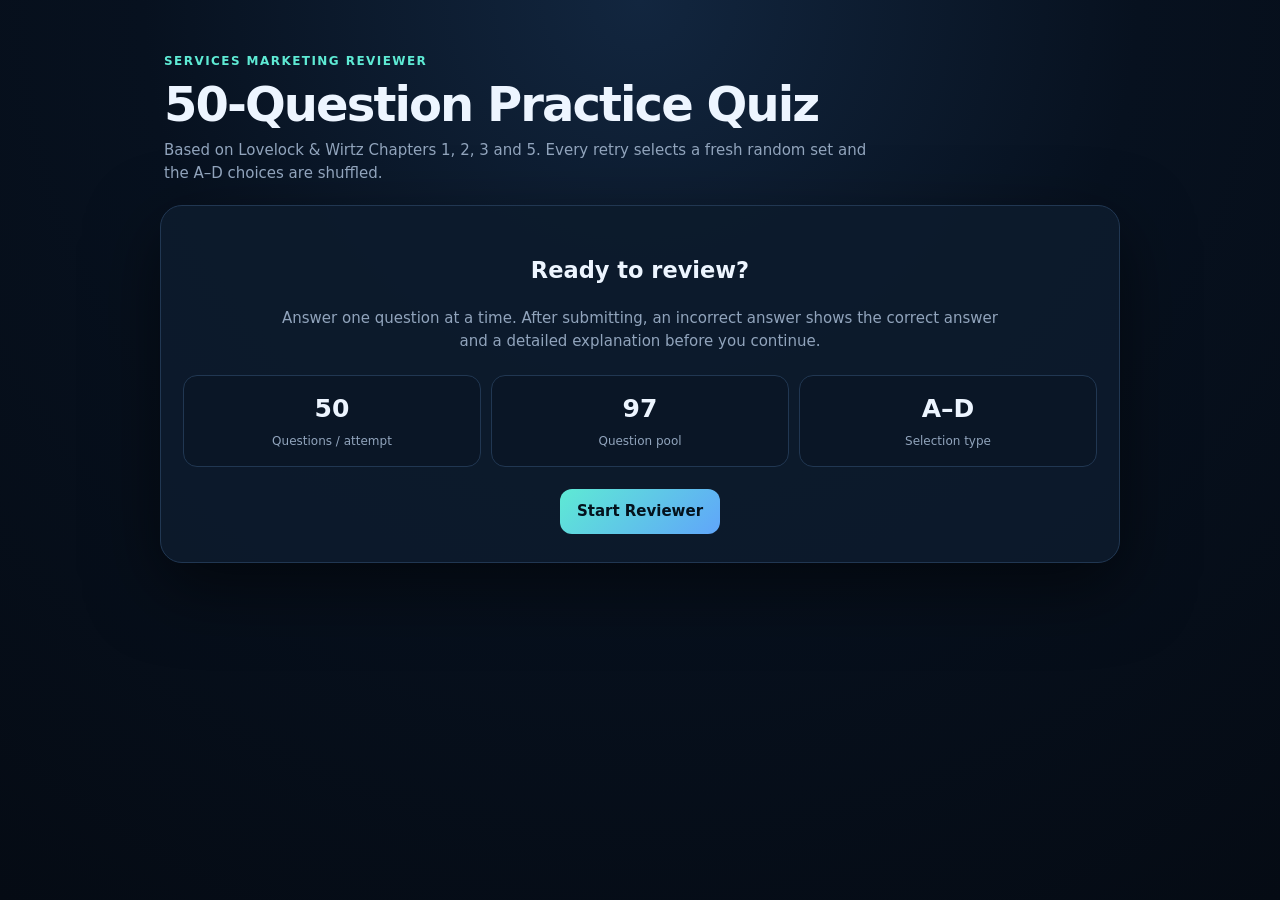
<file: Question/index.html>
<!doctype html><html lang="en"><head><meta charset="utf-8"><meta name="viewport" content="width=device-width,initial-scale=1"><title>Services Marketing — 50 Question Reviewer</title>
<style>
:root{--bg:#07111f;--panel:#0d1b2d;--panel2:#12243a;--text:#edf5ff;--muted:#91a4bc;--accent:#5eead4;--accent2:#60a5fa;--good:#34d399;--bad:#fb7185;--border:#213752;--shadow:0 24px 70px #0008}*{box-sizing:border-box}body{margin:0;min-height:100vh;background:radial-gradient(circle at top,#12263f,#07111f 45%,#050b14);color:var(--text);font:15px/1.55 Inter,system-ui,-apple-system,Segoe UI,Roboto,Arial,sans-serif}.wrap{width:min(960px,calc(100% - 28px));margin:auto;padding:28px 0 50px}button{font:inherit}.hero{padding:24px 4px 20px}.eyebrow{color:var(--accent);font-weight:900;letter-spacing:.12em;text-transform:uppercase;font-size:12px}h1{font-size:clamp(28px,5vw,48px);line-height:1.05;margin:8px 0 10px;letter-spacing:-.04em}.sub{color:var(--muted);max-width:720px;margin:0}.card{background:#0d1b2de8;border:1px solid var(--border);border-radius:22px;box-shadow:var(--shadow);overflow:hidden}.top{padding:18px 20px;border-bottom:1px solid var(--border)}.bar{height:8px;background:#07101c;border-radius:99px;overflow:hidden;margin-top:12px}.fill{height:100%;background:linear-gradient(90deg,var(--accent),var(--accent2));width:0;transition:width .3s}.meta{display:flex;justify-content:space-between;gap:12px;color:var(--muted);font-size:13px;font-weight:800}.body{padding:24px 20px}.q{font-size:clamp(20px,3vw,28px);line-height:1.25;margin:0 0 20px}.options{display:grid;gap:12px}.opt{display:flex;align-items:flex-start;gap:12px;width:100%;padding:15px 16px;border:1px solid var(--border);border-radius:15px;background:#0b1829;color:var(--text);text-align:left;cursor:pointer;transition:.18s}.opt:hover:not(:disabled){transform:translateY(-1px);border-color:#3b5d80;background:#102238}.letter{flex:0 0 30px;height:30px;border-radius:9px;display:grid;place-items:center;background:#172a43;color:#bcd0e7;font-weight:900}.opt.correct{border-color:#34d399b3;background:#34d3991a}.opt.correct .letter{background:var(--good);color:#042116}.opt.wrong{border-color:#fb7185b3;background:#fb71851a}.opt.wrong .letter{background:var(--bad);color:#2a0710}.feedback{margin-top:18px;padding:17px;border-radius:15px;border:1px solid var(--border);background:#0a1626}.feedback.good{border-color:#34d39973}.feedback.bad{border-color:#fb718573}.feedback-title{font-weight:900;margin-bottom:5px}.feedback-title.good{color:var(--good)}.feedback-title.bad{color:var(--bad)}.answer{color:#cfe0f4;margin-bottom:7px}.explain{color:var(--muted)}.actions{display:flex;justify-content:flex-end;gap:10px;margin-top:20px}.btn{border:1px solid var(--border);background:#12243a;color:var(--text);padding:11px 17px;border-radius:12px;font-weight:800;cursor:pointer}.btn.primary{background:linear-gradient(135deg,#5eead4,#60a5fa);border:0;color:#04121d}.btn:disabled{opacity:.45;cursor:not-allowed}.start{padding:28px 22px;text-align:center}.stats{display:grid;grid-template-columns:repeat(3,1fr);gap:10px;margin:22px 0}.stat{padding:14px;border:1px solid var(--border);border-radius:14px;background:#0a1626}.stat b{display:block;font-size:25px}.stat span{color:var(--muted);font-size:12px}.result-score{font-size:54px;font-weight:950;letter-spacing:-.05em}.result-note{color:var(--muted)}.review-list{margin-top:20px;display:grid;gap:10px;text-align:left}.review{padding:14px;border:1px solid var(--border);border-radius:13px;background:#0a1626}.review strong{display:block;margin-bottom:4px}.review .r{font-size:13px;color:var(--muted)}.hidden{display:none!important}.chapter{display:inline-flex;padding:5px 9px;border-radius:999px;background:#122b43;color:#9edcff;font-size:11px;font-weight:900;margin-bottom:12px}@media(max-width:600px){.wrap{width:calc(100% - 18px);padding-top:12px}.hero{padding:18px 4px}.body{padding:18px 14px}.top{padding:15px 14px}.stats{gap:7px}.stat{padding:10px}.stat b{font-size:20px}.actions .btn{flex:1}}

/* Mobile-first improvements */
html{font-size:16px;-webkit-text-size-adjust:100%;text-size-adjust:100%;overflow-x:hidden}
body{overflow-x:hidden;-webkit-tap-highlight-color:transparent}
button{touch-action:manipulation;-webkit-tap-highlight-color:transparent}
@media(max-width:700px){
  .wrap{width:100%;padding:10px 10px 30px}
  .hero{padding:12px 5px 16px}
  .eyebrow{font-size:10px}
  h1{font-size:31px;line-height:1.08;margin:7px 0 9px}
  .sub{font-size:14px;line-height:1.5}
  .card{border-radius:17px}
  .top{padding:13px 14px}
  .meta{font-size:12px}
  .bar{height:7px;margin-top:10px}
  .body{padding:17px 13px 15px}
  .chapter{font-size:10px;padding:5px 8px;margin-bottom:10px;line-height:1.3}
  .q{font-size:21px;line-height:1.3;margin:0 0 16px}
  .options{gap:9px}
  .opt{min-height:56px;padding:12px 11px;gap:10px;border-radius:13px;font-size:15px;line-height:1.4;align-items:center}
  .letter{flex-basis:32px;width:32px;height:32px;border-radius:9px}
  .feedback{margin-top:14px;padding:13px;border-radius:13px;font-size:14px;line-height:1.5}
  .actions{margin-top:14px}
  .btn{width:100%;min-height:48px;padding:12px 14px;border-radius:12px;font-size:15px}
  .start{padding:22px 14px}
  .start h2{font-size:22px;margin:0 0 8px}
  .stats{grid-template-columns:repeat(3,minmax(0,1fr));gap:7px;margin:17px 0}
  .stat{padding:10px 6px;border-radius:11px;min-width:0}
  .stat b{font-size:20px;line-height:1.15}
  .stat span{font-size:10px;line-height:1.25}
  .result-score{font-size:48px}
  .result-note{font-size:13px}
  .review-list{margin-top:15px;gap:8px}
  .review{padding:12px;border-radius:11px;font-size:13px}
}
@media(max-width:380px){
  .wrap{padding-left:7px;padding-right:7px}
  h1{font-size:28px}
  .q{font-size:19px}
  .opt{font-size:14px;min-height:53px}
  .body{padding-left:10px;padding-right:10px}
  .stats{gap:5px}
  .stat b{font-size:18px}
  .stat span{font-size:9px}
}
@media(hover:none) and (pointer:coarse){
  .opt:hover:not(:disabled){transform:none}
  .opt:active:not(:disabled){transform:scale(.99)}
  .btn:active:not(:disabled){transform:scale(.99)}
}
</style></head><body><main class="wrap"><section class="hero"><div class="eyebrow">Services Marketing Reviewer</div><h1>50-Question Practice Quiz</h1><p class="sub">Based on Lovelock &amp; Wirtz Chapters 1, 2, 3 and 5. Every retry selects a fresh random set and the A–D choices are shuffled.</p></section>
<section id="startCard" class="card"><div class="start"><h2>Ready to review?</h2><p class="sub" style="margin:auto">Answer one question at a time. After submitting, an incorrect answer shows the correct answer and a detailed explanation before you continue.</p><div class="stats"><div class="stat"><b>50</b><span>Questions / attempt</span></div><div class="stat"><b id="poolCount">0</b><span>Question pool</span></div><div class="stat"><b>A–D</b><span>Selection type</span></div></div><button class="btn primary" id="startBtn">Start Reviewer</button></div></section>
<section id="quizCard" class="card hidden"><div class="top"><div class="meta"><span id="counter"></span><span id="score">Score: 0</span></div><div class="bar"><div class="fill" id="fill"></div></div></div><div class="body"><div class="chapter" id="chapter"></div><h2 class="q" id="question"></h2><div class="options" id="options"></div><div id="feedback" class="feedback hidden"></div><div class="actions"><button class="btn primary" id="nextBtn" disabled>Next Question</button></div></div></section>
<section id="resultCard" class="card hidden"><div class="start"><div class="eyebrow">Completed</div><div class="result-score" id="resultScore">0/50</div><h2 id="resultTitle"></h2><p class="result-note" id="resultNote"></p><div class="stats"><div class="stat"><b id="correctStat">0</b><span>Correct</span></div><div class="stat"><b id="wrongStat">0</b><span>Wrong</span></div><div class="stat"><b id="percentStat">0%</b><span>Score</span></div></div><div class="review-list" id="reviewList"></div><div class="actions"><button class="btn primary" id="retryBtn">Retry — New Random Questions</button></div></div></section></main>
<script>
const POOL=[{"c":1,"q":"According to the presentation, services account for approximately what share of GDP worldwide?","o":["More than 60 percent","About 20 percent","About 40 percent","Less than 10 percent"],"a":0,"e":"The presentation states that services account for more than 60 percent of GDP worldwide, highlighting the importance and growing size of the service sector."},{"c":1,"q":"Which statement best describes why the service sector is important to employment?","o":["Most new employment is provided by services","Services provide almost no new jobs","Only manufacturing creates new employment","Service jobs are limited to government"],"a":0,"e":"The presentation identifies services as a major source of new employment and notes especially strong growth in knowledge-based industries."},{"c":1,"q":"What does NAICS stand for?","o":["North American Industry Classification System","National American Industry Customer System","North Atlantic Industry Classification Service","North American International Commerce System"],"a":0,"e":"NAICS is the North American Industry Classification System, used by national statistical agencies in the U.S., Canada, and Mexico to compile and record economic data."},{"c":1,"q":"What does NAPCS assign codes to?","o":["Thousands of service products","Only manufacturing plants","Individual consumers","Government employees"],"a":0,"e":"NAPCS, the North American Product Classification System, assigns codes to thousands of service products and is particularly useful for rented-goods services."},{"c":1,"q":"Which is NOT listed as a force transforming service markets?","o":["Government policies","Social changes","Advances in IT","Elimination of all competition"],"a":3,"e":"The presentation lists government policies, social changes, business trends, advances in IT, and internationalization/globalization as forces transforming service markets."},{"c":1,"q":"Which social change was identified as stimulating transformation of the service economy?","o":["More people being short of time","Less access to information","Declining consumer expectations","Reduced ownership of technology"],"a":0,"e":"The presentation lists more people being short of time, rising expectations, easier access to information, and growing technology ownership among social changes."},{"c":1,"q":"Which is an example of an advance in IT that transforms service markets?","o":["Greater bandwidth","Less powerful software","Reduced digitization","Elimination of wireless networking"],"a":0,"e":"Greater bandwidth is explicitly listed along with the Internet, mobile equipment, wireless networking, powerful software, and digitization."},{"c":1,"q":"What is a key effect of globalization on service markets?","o":["Foreign competitors can enter domestic markets","International travel disappears","Companies stop forming alliances","All services become local"],"a":0,"e":"The presentation notes that globalization can bring foreign competitors into domestic markets, along with international travel, mergers, alliances, and offshoring."},{"c":1,"q":"From the fresh perspective in the presentation, services involve a form of what?","o":["Rental, offering benefits without transfer of ownership","Permanent transfer of ownership","Manufacturing inventory","Free ownership of physical goods"],"a":0,"e":"The presentation describes services as involving a form of rental: customers obtain benefits without normally taking ownership of the physical elements involved."},{"c":1,"q":"Which is one of the five broad categories in the non-ownership framework?","o":["Rented goods services","Factory ownership services","Permanent asset ownership","Commodity manufacturing"],"a":0,"e":"The five categories include rented goods services, defined space/place rentals, labor/expertise rentals, access to shared physical environments, and systems/networks access and usage."},{"c":1,"q":"Which statement best defines services in the presentation?","o":["Economic activities offered by one party to another","Physical goods transferred with permanent ownership","Only free activities performed by governments","Manufacturing activities with no customer value"],"a":0,"e":"Services are defined as economic activities offered by one party to another, commonly using time-based performances to create desired results."},{"c":1,"q":"What do service customers normally NOT receive as a result of a service transaction?","o":["Ownership of the physical elements involved","Access to facilities or skills","Value from time-based performance","Benefits from professional expertise"],"a":0,"e":"Customers generally obtain access and benefits, but do not normally take ownership of the physical elements involved."},{"c":1,"q":"Which is one of the eight common differences that creates marketing challenges for services?","o":["Most service products cannot be inventoried","All services are identical","Services are always easy to visualize","Customers never participate in production"],"a":0,"e":"The presentation lists inability to inventory many service products as one of eight common differences that create distinctive marketing challenges."},{"c":1,"q":"Why can services be harder to evaluate than goods?","o":["Intangible elements usually dominate value creation","Services always have physical packaging","Customers own the service before using it","Service outputs never vary"],"a":0,"e":"The presentation states that intangible elements usually dominate value creation, making services harder to evaluate and distinguish from competitors."},{"c":1,"q":"What marketing task is suggested when customers perceive greater risk because services are difficult to evaluate?","o":["Emphasize physical clues and offer guarantees","Remove all customer information","Avoid explaining the service","Increase uncertainty"],"a":0,"e":"The presentation recommends emphasizing physical clues, using vivid images/metaphors, educating customers, and offering guarantees."},{"c":1,"q":"Which element belongs to the 8Ps of services marketing?","o":["Process","Patents","Payroll","Politics"],"a":0,"e":"The 8Ps are Product Elements, Place and Time, Price and Other User Outlays, Promotion and Education, Process, Physical Environment, People, and Productivity and Quality."},{"c":1,"q":"Which 8P covers the physical surroundings in which a service is delivered?","o":["Physical Environment","Product Elements","Promotion and Education","Productivity and Quality"],"a":0,"e":"Physical Environment is one of the 8Ps and addresses the tangible surroundings associated with service delivery."},{"c":1,"q":"Which 8P focuses on the service's core and supplementary components?","o":["Product Elements","People","Process","Place and Time"],"a":0,"e":"Product Elements covers the core and supplementary elements of the service offering."},{"c":1,"q":"What is the main role of marketing according to the presentation?","o":["Bring operating revenues into a business","Serve only as a cost center","Replace all operations functions","Eliminate customer involvement"],"a":0,"e":"The presentation says marketing is the only function that brings operating revenues into a business; other functions are described as cost centers."},{"c":1,"q":"Which of the following is an example of a newer service industry profiled by NAICS?","o":["Management consulting services","Coal mining only","Steel smelting only","Traditional farming only"],"a":0,"e":"Management consulting services appears in the presentation's list of newer service industries profiled by NAICS but not SIC."},{"c":2,"q":"What are the three stages in the customer decision-making model for service consumption?","o":["Prepurchase, service encounter, post-encounter","Production, distribution, ownership","Search, inventory, disposal","Awareness, manufacturing, resale"],"a":0,"e":"The presentation organizes service consumption into the prepurchase stage, service encounter stage, and post-encounter stage."},{"c":2,"q":"What happens primarily during the prepurchase stage?","o":["Search, evaluation of alternatives, and decision","Final service delivery only","Post-use complaint handling only","Employee scheduling only"],"a":0,"e":"The prepurchase stage includes searching for information, evaluating alternatives, and making the purchase decision."},{"c":2,"q":"What happens during the post-encounter stage?","o":["Customers evaluate the service against expectations and form future intentions","Customers manufacture the service","Firms define NAICS codes","Customers select a service before recognizing a need"],"a":0,"e":"The presentation states that the post-encounter stage involves evaluation against expectations and future intentions."},{"c":2,"q":"Which is one of the four categories of services?","o":["People processing","Product ownership processing","Factory processing","Inventory processing"],"a":0,"e":"The four categories are people processing, possession processing, mental stimulus processing, and information processing."},{"c":2,"q":"Which category involves services directed at people's bodies?","o":["People processing","Information processing","Mental stimulus processing","Possession processing"],"a":0,"e":"People processing consists of tangible actions directed at people's bodies, such as barber services and health care."},{"c":2,"q":"Which category is directed at physical possessions?","o":["Possession processing","People processing","Mental stimulus processing","Information processing"],"a":0,"e":"Possession processing involves tangible actions directed at physical possessions, with examples such as refueling and disposal/recycling."},{"c":2,"q":"Which category is directed at people's minds?","o":["Mental stimulus processing","Possession processing","People processing","Information processing"],"a":0,"e":"Mental stimulus processing is directed at people's minds; education and advertising/PR are examples in the presentation."},{"c":2,"q":"Which category is directed at intangible assets?","o":["Information processing","People processing","Possession processing","Physical processing"],"a":0,"e":"Information processing is directed at intangible assets, with accounting and banking given as examples."},{"c":2,"q":"What must customers generally do in people-processing services?","o":["Physically enter the service factory and cooperate actively","Avoid all contact with the service operation","Send only an intangible asset","Transfer ownership of their body"],"a":0,"e":"The presentation states that customers in people processing must physically enter the service factory and actively cooperate with the service operation."},{"c":2,"q":"What distinguishes possession processing from people processing?","o":["Customers are less physically involved in possession processing","Customers must always remain throughout possession processing","Possession processing is directed at people's minds","Possession processing requires permanent ownership transfer"],"a":0,"e":"Customers are less physically involved in possession processing, and production and consumption can be separable."},{"c":2,"q":"Why are ethical standards especially important in mental stimulus processing?","o":["Customers can potentially be manipulated by suppliers","Services always require physical entry","Customers receive ownership of information","Prices cannot be charged"],"a":0,"e":"The presentation warns that customers who depend on mental stimulus services can potentially be manipulated by suppliers, making ethical standards important."},{"c":2,"q":"Which attribute can be evaluated before purchase?","o":["Search attributes","Experience attributes","Credence attributes","Post-use attributes"],"a":0,"e":"Search attributes help customers evaluate a product before purchase, such as style, color, texture, taste, or sound."},{"c":2,"q":"Which attribute cannot be confidently evaluated even after purchase and consumption?","o":["Credence attributes","Search attributes","Experience attributes","Price attributes"],"a":0,"e":"Credence attributes are characteristics customers find impossible to evaluate confidently even after purchase and consumption, such as the quality of repair work."},{"c":2,"q":"A vacation is used in the presentation as an example of which type of attribute?","o":["Experience attribute","Search attribute","Credence attribute","Ownership attribute"],"a":0,"e":"Vacations, sporting events, and medical procedures are examples of experience attributes because customers must experience them to know what they are like."},{"c":2,"q":"Which is a functional risk in purchasing services?","o":["Unsatisfactory performance outcomes","Fear of what others think","Wasted time","Unwanted sensory impact"],"a":0,"e":"Functional risk concerns unsatisfactory performance outcomes. The presentation also lists financial, temporal, physical, psychological, social, and sensory risks."},{"c":2,"q":"What is temporal risk?","o":["Wasted time or delays leading to problems","Monetary loss","Personal injury","Negative emotions"],"a":0,"e":"Temporal risk refers to wasted time and delays that can lead to problems."},{"c":2,"q":"Which strategy can customers use to reduce perceived service risk?","o":["Seek information from respected personal sources","Ignore reviews and ratings","Avoid all guarantees","Refuse to compare services"],"a":0,"e":"The presentation lists seeking information from respected personal sources, relying on reputable firms, guarantees, trials, tangible cues, and online comparisons as risk-reduction strategies."},{"c":2,"q":"What is the desired service level?","o":["The wished-for level of service quality the customer believes can and should be delivered","The minimum acceptable level","The level the firm will actually deliver","The range of acceptable variation"],"a":0,"e":"Desired service is the wished-for level of service quality that customers believe can and should be delivered."},{"c":2,"q":"What is the adequate service level?","o":["The minimum acceptable level of service","The customer's ideal service","The service the firm promises","The maximum possible service"],"a":0,"e":"Adequate service is the minimum acceptable level of service."},{"c":2,"q":"What is the zone of tolerance?","o":["The range within which customers accept variations in service delivery","The difference between price and cost","The time before purchase","The firm's service capacity"],"a":0,"e":"The zone of tolerance is the range within which customers are willing to accept variations in service delivery."},{"c":2,"q":"What is a high-contact service?","o":["Customers visit the facility and remain throughout service delivery","Customers have no physical contact with personnel","The service is delivered only through a website","The customer never participates"],"a":0,"e":"High-contact services involve customers visiting the service facility and remaining throughout delivery, with active contact with service personnel."},{"c":2,"q":"What characterizes a low-contact service?","o":["Little or no physical contact with service personnel","Customers must remain inside the facility","It always involves people processing","It cannot use electronic channels"],"a":0,"e":"Low-contact services involve little or no physical contact with service personnel, often using electronic or physical distribution channels."},{"c":2,"q":"What is the main role of service delivery in the servuction system?","o":["The final assembly of service elements and delivery to customers","Only advertising the service","Only calculating costs","Only managing competitors"],"a":0,"e":"Service delivery is the front-stage activity where the final assembly of service elements takes place and the service is delivered to customers."},{"c":3,"q":"What does a service product comprise?","o":["All elements of service performance, tangible and intangible, that create customer value","Only the physical product","Only employee behavior","Only supplementary services"],"a":0,"e":"The presentation defines a service product as all elements of service performance, both tangible and intangible, that create value for customers."},{"c":3,"q":"What are the two basic components accompanying the service concept?","o":["A core product and supplementary services","A factory and warehouse","A brand and trademark","A price and advertisement"],"a":0,"e":"The service concept is represented by a core product accompanied by supplementary services."},{"c":3,"q":"Why are supplementary services important in mature industries?","o":["They help differentiate core products and create competitive advantage","They eliminate the core product","They always lower quality","They prevent customer participation"],"a":0,"e":"Supplementary services can facilitate use of the core product and enhance its value and appeal, helping differentiate mature offerings."},{"c":3,"q":"What is the core product?","o":["The central component supplying the principal problem-solving benefits customers seek","An optional extra charge","A payment method","A delivery channel only"],"a":0,"e":"The core product is the central component that supplies the principal, problem-solving benefits customers seek."},{"c":3,"q":"What is the role of delivery processes in a service concept?","o":["They deliver the core product and each supplementary service","They determine only the price","They replace all supplementary services","They create ownership of physical goods"],"a":0,"e":"Delivery processes are used to deliver both the core product and each of the supplementary services."},{"c":3,"q":"Why are service delivery sequences documented over time?","o":["To identify the sequence and approximate time required for each service step","To calculate only employee salaries","To remove customer expectations","To eliminate all supplementary services"],"a":0,"e":"Flowcharting and sequence documentation clarify when customers use each core and supplementary service and how long each step takes."},{"c":3,"q":"What does flowcharting help service managers understand?","o":["The totality of the customer's service experience","Only the accounting system","Only the firm's competitors","Only advertising expenses"],"a":0,"e":"The presentation says flowcharting provides a way to understand the totality of the customer's service experience and distinguish core from supplementary elements."},{"c":3,"q":"Which is an example of people processing in a service flowchart?","o":["Staying at a motel","Repairing a DVD player","Receiving a weather forecast","Obtaining health insurance information"],"a":0,"e":"The motel stay is presented as a people-processing example because the service is directed at the customer."},{"c":3,"q":"Which is an example of possession processing?","o":["Repairing a DVD player","Staying in a motel","Watching a weather forecast","Receiving an insurance policy"],"a":0,"e":"Repairing a DVD player is directed at a customer's physical possession, making it possession processing."},{"c":3,"q":"Which is an example of mental stimulus processing?","o":["A weather forecast","DVD repair","Motel lodging","Bank account processing"],"a":0,"e":"The weather forecast is presented as a service directed at customers' minds, so it is mental stimulus processing."},{"c":3,"q":"Which is an example of information processing?","o":["Health insurance information processing","A haircut","DVD repair","A restaurant meal"],"a":0,"e":"The presentation uses health insurance as an information-processing example because the core service involves intangible information."},{"c":3,"q":"How many supplementary-service clusters are shown in the Flower of Service?","o":["Eight","Four","Six","Ten"],"a":0,"e":"The Flower of Service contains eight supplementary-service clusters surrounding the core product."},{"c":3,"q":"Which four are facilitating services in the Flower of Service?","o":["Information, order taking, billing, payment","Consultation, hospitality, safekeeping, exceptions","Price, place, people, process","Branding, advertising, quality, capacity"],"a":0,"e":"The facilitating services are information, order taking, billing, and payment."},{"c":3,"q":"Which four are enhancing services in the Flower of Service?","o":["Consultation, hospitality, safekeeping, exceptions","Information, order taking, billing, payment","Product, price, place, promotion","Search, purchase, use, disposal"],"a":0,"e":"The enhancing services are consultation, hospitality, safekeeping, and exceptions."},{"c":3,"q":"Which Flower of Service element provides directions, schedules, prices, and usage instructions?","o":["Information","Billing","Safekeeping","Exceptions"],"a":0,"e":"Information helps customers understand how to obtain and use a service and can include directions, hours, prices, conditions, and instructions."},{"c":3,"q":"Which Flower of Service element includes applications, order entry, and reservations?","o":["Order taking","Consultation","Payment","Hospitality"],"a":0,"e":"Order taking helps customers know what is available and secure commitment to delivery through applications, order entry, reservations, and check-in."},{"c":3,"q":"What should billing be?","o":["Clear, accurate, and intelligible","Complex and hidden","Unpredictable and incomplete","Available only after complaints"],"a":0,"e":"The presentation explicitly says bills should be clear, accurate, and intelligible."},{"c":3,"q":"Which is an example of an enhancing service called consultation?","o":["Customized advice","Automatic deduction","A periodic account statement","A reservation"],"a":0,"e":"Consultation adds value through advice tailored to the customer's needs and situation, such as customized advice or personal counseling."},{"c":3,"q":"Which enhancing service includes greeting, waiting facilities, food and beverages, and security?","o":["Hospitality","Safekeeping","Exceptions","Information"],"a":0,"e":"Hospitality treats customers as welcome guests and can include greeting, waiting amenities, food and beverages, toilets, and security."},{"c":3,"q":"Which enhancing service protects customers' possessions while they use a service?","o":["Safekeeping","Consultation","Order taking","Billing"],"a":0,"e":"Safekeeping addresses looking after possessions customers bring and caring for goods purchased or rented by customers."},{"c":3,"q":"Which enhancing service covers special requests, complaints, problem solving, and restitution?","o":["Exceptions","Hospitality","Information","Payment"],"a":0,"e":"Exceptions provide flexibility for special requests and responsiveness when things do not go according to plan, including complaints, problem solving, and restitution."},{"c":3,"q":"Which statement about supplementary services is supported by the presentation?","o":["Not every core product needs all eight clusters","Every service must use exactly all eight","Only low-contact services need supplementary services","Supplementary services always replace the core"],"a":0,"e":"The presentation states that not every core product is surrounded by supplementary elements from all eight clusters; the nature of the product and market positioning influence the choice."},{"c":3,"q":"Which is one of the seven categories of new services?","o":["Major service innovations","Price reductions","Customer complaints","Market exit"],"a":0,"e":"The seven categories include major service innovations, major process innovations, product-line extensions, process-line extensions, supplementary service innovations, service improvements, and style changes."},{"c":3,"q":"What is a major service innovation?","o":["A new core product for a previously undefined market","A modest change in an existing script","An added billing option","A price fence"],"a":0,"e":"Major service innovations are new core products for previously undefined markets."},{"c":3,"q":"What is a major process innovation?","o":["Using new processes to deliver existing products with added benefits","Adding only a new logo","Changing only the price","Removing all delivery processes"],"a":0,"e":"Major process innovations use new processes to deliver existing products with added benefits."},{"c":3,"q":"What are style changes?","o":["Visible changes in service design or scripts","New core products for undefined markets","New facilitating services only","New accounting codes"],"a":0,"e":"Style changes are visible changes in service design or scripts."},{"c":3,"q":"Which branding alternatives are listed in the presentation?","o":["Branded house, sub-brands, endorsed brands, house of brands","Only one brand for every company","Only unbranded services","Only price-based brands"],"a":0,"e":"The Chapter 3 summary lists branded house, sub-brands, endorsed brands, and house of brands as branding alternatives."},{"c":3,"q":"What is a product brand intended to communicate?","o":["Distinctive experiences and benefits associated with a specific service concept","Only the firm's legal address","Only employee salaries","Only the service's accounting cost"],"a":0,"e":"The presentation says a product brand helps communicate distinctive experiences and benefits associated with a specific service concept."},{"c":5,"q":"What does an effective pricing mechanism help a business do?","o":["Transform sales into revenues, recover costs, and create value for owners","Eliminate all costs","Guarantee monopoly power","Remove the need for a business model"],"a":0,"e":"The presentation says an effective pricing mechanism transforms sales into revenues, recovers costs, and creates value for business owners."},{"c":5,"q":"Which is NOT one of the three legs of the pricing tripod?","o":["Costs","Competition","Value to customer","Employee attendance"],"a":3,"e":"The pricing tripod consists of costs, competition, and value to the customer."},{"c":5,"q":"What is cost-based pricing?","o":["Setting prices relative to financial costs","Setting prices only according to customer emotions","Setting prices below all competitors","Setting prices without considering costs"],"a":0,"e":"Cost-based pricing sets prices relative to financial costs. The presentation also discusses traditional and activity-based costing."},{"c":5,"q":"What does activity-based costing link?","o":["Resource expenses to the variety and complexity of goods/services produced","Customer emotions to advertising","Competitor prices to employee schedules","Prices to weather conditions"],"a":0,"e":"Activity-based costing links resource expenses to the variety and complexity of goods or services produced and yields more accurate cost information."},{"c":5,"q":"What does competition-based pricing emphasize?","o":["Monitoring competitors' pricing strategies","Ignoring competitors completely","Charging only based on internal costs","Eliminating price comparisons"],"a":0,"e":"Competition-based pricing involves monitoring competitors' pricing strategies, especially when a service lacks differentiation."},{"c":5,"q":"What does value-based pricing relate the price to?","o":["Value perceived by the customer","Only the firm's accounting overhead","The number of employees","The physical size of the service facility"],"a":0,"e":"Value-based pricing relates price to the value perceived by the customer."},{"c":5,"q":"How is net value defined in the presentation?","o":["Perceived benefits minus all perceived outlays","Price minus competitors' price","Revenue minus taxes only","Benefits plus monetary price"],"a":0,"e":"Net value equals perceived benefits to the customer (gross value) minus all perceived outlays, including money, time, and mental/physical effort."},{"c":5,"q":"Which is a nonmonetary customer cost?","o":["Time cost","Service price","Commission revenue","Profit margin"],"a":0,"e":"Nonmonetary costs include time, physical, psychological/mental, and sensory costs."},{"c":5,"q":"What is consumer surplus?","o":["The difference between the price paid and what the customer would have been willing to pay without other options","The firm's total profit","The customer's total monetary cost","The difference between price and production cost"],"a":0,"e":"The presentation defines consumer surplus as the difference between the price paid and the amount the customer would have been willing to pay in the absence of other options."},{"c":5,"q":"Which strategy can enhance net value by reducing customer outlays?","o":["Reduce the time required to evaluate, buy, or use the service","Increase waiting time","Add unnecessary procedures","Increase physical and mental effort"],"a":0,"e":"Net value can be increased by reducing price or other monetary costs, time, physical effort, mental effort, and perceived costs."},{"c":5,"q":"What is revenue management designed to maximize?","o":["Revenue from available capacity at a given time","Employee turnover","Production waste","Customer uncertainty"],"a":0,"e":"Revenue management maximizes revenue from a given capacity at a point in time and helps allocate capacity and prices across segments."},{"c":5,"q":"What is price customization in revenue management?","o":["Charging different value segments different prices for the same product","Charging everyone exactly the same price","Removing all price differences","Charging only based on production cost"],"a":0,"e":"Price customization charges different value segments different prices for the same product and is useful in dynamic markets."},{"c":5,"q":"What do rate fences do?","o":["Deter customers willing to pay more from trading down to lower prices","Make every customer pay the highest price","Eliminate all customer segments","Guarantee lower costs"],"a":0,"e":"Rate fences separate segments and deter customers willing to pay more from trading down to lower-priced offers, helping minimize consumer surplus."},{"c":5,"q":"Which is an example of a physical rate fence?","o":["Class of travel such as business versus economy","Advance purchase requirement","Cancellation penalty","Saturday-night stay requirement"],"a":0,"e":"Physical fences are product-related, such as class of travel, room size/furnishing, seat location, amenities, and service level."},{"c":5,"q":"Which is an example of a nonphysical transaction fence?","o":["Advance-purchase requirement","Hotel room size","Seat location","Free breakfast"],"a":0,"e":"Transaction characteristics such as time of booking, location of booking, and flexibility of ticket use are nonphysical rate fences."},{"c":5,"q":"Which is an example of a consumption-characteristic rate fence?","o":["A Saturday-night stay requirement","Business-class seating","Free airport pickup","Priority wait-listing"],"a":0,"e":"Time or duration of use is a consumption characteristic. The presentation gives Saturday-night stay and minimum-stay requirements as examples."},{"c":5,"q":"Which is an example of a buyer-characteristic rate fence?","o":["Student or senior citizen discount","Hotel room size","Advance purchase","Seat location"],"a":0,"e":"Buyer characteristics include group membership, such as child, student, senior, or alumni discounts, and frequency/volume of consumption."},{"c":5,"q":"What does price elasticity measure?","o":["Percentage change in demand divided by percentage change in price","Total revenue divided by capacity","Price divided by cost","Demand divided by customer satisfaction"],"a":0,"e":"The presentation defines price elasticity as percentage change in demand divided by percentage change in price."},{"c":5,"q":"What happens when demand is price elastic?","o":["A small price change leads to a large change in demand","A large price change has little impact on demand","Demand never changes","Price and demand always move together equally"],"a":0,"e":"Elastic demand means small changes in price lead to big changes in demand."},{"c":5,"q":"What is a major ethical concern in service pricing?","o":["Hidden charges that surprise customers","Clear price communication","Fair price schedules","Transparent discounts"],"a":0,"e":"The presentation identifies hidden charges, misleading promotions, complex pricing schedules, and unfair penalties as ethical concerns."},{"c":5,"q":"How can firms design fairness into revenue management?","o":["Use clear, logical, and fair price schedules and fences","Hide all pricing rules","Penalize loyal customers","Use unclear surcharges"],"a":0,"e":"The presentation recommends clear, logical, and fair price schedules and fences, communicating benefits, caring for loyal customers, and using service recovery for overbooking."},{"c":5,"q":"Which is a question managers should ask when putting service pricing into practice?","o":["How much should we charge?","How can we eliminate all customers?","How can we hide the price?","How can we avoid defining the service unit?"],"a":0,"e":"The presentation lists practical pricing questions including how much to charge, the basis for pricing, who collects payment, where and when payment occurs, how payment is made, and how prices are communicated."},{"c":5,"q":"Which is one possible basis for pricing a service?","o":["Time-based pricing","Customer age only","Employee mood","Competitor logo"],"a":0,"e":"Possible pricing bases include completing a task, admission to a service performance, time, monetary value delivered, and consumption of physical resources."},{"c":5,"q":"When can payment for a service be made according to the presentation?","o":["In advance or after service delivery","Only before the service","Only after one year","Only through cash"],"a":0,"e":"The presentation identifies payment timing options including payment in advance and payment once service delivery has been completed."},{"c":5,"q":"Which payment method is listed in the presentation?","o":["Electronic fund transfer","Only physical coins","Only checks","Only barter"],"a":0,"e":"Payment methods listed include cash, tokens, stored value cards, electronic fund transfer, charge cards, vouchers, and third-party payment."},{"c":5,"q":"Why can service pricing be difficult?","o":["Variability of inputs and outputs makes it hard to define a unit of service","Services always have identical outputs","Customers always know service value in advance","Service costs are always easier to calculate than goods"],"a":0,"e":"The presentation notes that variability of inputs and outputs makes it difficult to define a unit of service and establish a pricing basis."}],TOTAL=50,chapters={1:"Chapter 1 — New Perspectives on Marketing in the Service Economy",2:"Chapter 2 — Customer Behavior in Service Encounters",3:"Chapter 3 — Developing Service Concepts",5:"Chapter 5 — Pricing and Revenue Management"};let quiz=[],index=0,score=0,answered=false,results=[];const $=id=>document.getElementById(id);
function shuffle(a){for(let i=a.length-1;i>0;i--){const j=Math.floor(Math.random()*(i+1));[a[i],a[j]]=[a[j],a[i]]}return a}
function makeQuiz(){quiz=shuffle([...POOL]).slice(0,TOTAL).map(q=>{const opts=q.o.map((text,i)=>({text,correct:i===q.a}));shuffle(opts);return{...q,opts}});index=0;score=0;results=[]}
function show(id){["startCard","quizCard","resultCard"].forEach(x=>$(x).classList.toggle("hidden",x!==id))}
function esc(s){return s.replace(/[&<>"']/g,m=>({"&":"&amp;","<":"&lt;",">":"&gt;",'"':"&quot;","'":"&#039;"}[m]))}
function render(){answered=false;const q=quiz[index];$("counter").textContent=`Question ${index+1} of ${TOTAL}`;$("score").textContent=`Score: ${score}`;$("fill").style.width=`${index/TOTAL*100}%`;$("chapter").textContent=chapters[q.c];$("question").textContent=q.q;$("feedback").className="feedback hidden";$("feedback").innerHTML="";$("nextBtn").disabled=true;const box=$("options");box.innerHTML="";q.opts.forEach((o,i)=>{const b=document.createElement("button");b.className="opt";b.innerHTML=`<span class="letter">${String.fromCharCode(65+i)}</span><span>${esc(o.text)}</span>`;b.onclick=()=>answer(i);box.appendChild(b)})}
function answer(choice){if(answered)return;answered=true;const q=quiz[index],selected=q.opts[choice],correct=q.opts.find(o=>o.correct);if(selected.correct)score++;document.querySelectorAll(".opt").forEach((b,i)=>{b.disabled=true;if(q.opts[i].correct)b.classList.add("correct");if(i===choice&&!selected.correct)b.classList.add("wrong")});$("score").textContent=`Score: ${score}`;const f=$("feedback");f.className=`feedback ${selected.correct?"good":"bad"}`;f.innerHTML=`<div class="feedback-title ${selected.correct?"good":"bad"}">${selected.correct?"✓ Correct":"✗ Incorrect"}</div>${selected.correct?"":`<div class="answer"><b>Correct answer:</b> ${esc(correct.text)}</div>`}<div class="explain"><b>Explanation:</b> ${esc(q.e)}</div>`;$("nextBtn").disabled=false;results.push({q:q.q,selected:selected.text,correct:correct.text,isCorrect:selected.correct})}
function next(){if(!answered)return;if(index<TOTAL-1){index++;render()}else finish()}
function finish(){show("resultCard");$("fill").style.width="100%";const pct=Math.round(score/TOTAL*100);$("resultScore").textContent=`${score}/${TOTAL}`;$("correctStat").textContent=score;$("wrongStat").textContent=TOTAL-score;$("percentStat").textContent=`${pct}%`;$("resultTitle").textContent=pct>=90?"Excellent work!":pct>=75?"Great job!":pct>=60?"Good effort — keep reviewing.":"Keep practicing — review the explanations and retry.";$("resultNote").textContent=`This attempt used 50 randomly selected questions from a pool of ${POOL.length}, with randomized answer order.`;const list=$("reviewList");list.innerHTML="";results.filter(r=>!r.isCorrect).forEach((r,n)=>{const d=document.createElement("div");d.className="review";d.innerHTML=`<strong>${n+1}. ${esc(r.q)}</strong><div class="r">Your answer: ${esc(r.selected)}<br>Correct: ${esc(r.correct)}</div>`;list.appendChild(d)});if(!list.children.length)list.innerHTML="<div class='review'>Perfect attempt — no incorrect answers to review.</div>"}
function start(){makeQuiz();show("quizCard");render();scrollTo({top:0,behavior:"smooth"})}
$("poolCount").textContent=POOL.length;$("startBtn").onclick=start;$("retryBtn").onclick=start;$("nextBtn").onclick=next;
</script></body></html>
</file>
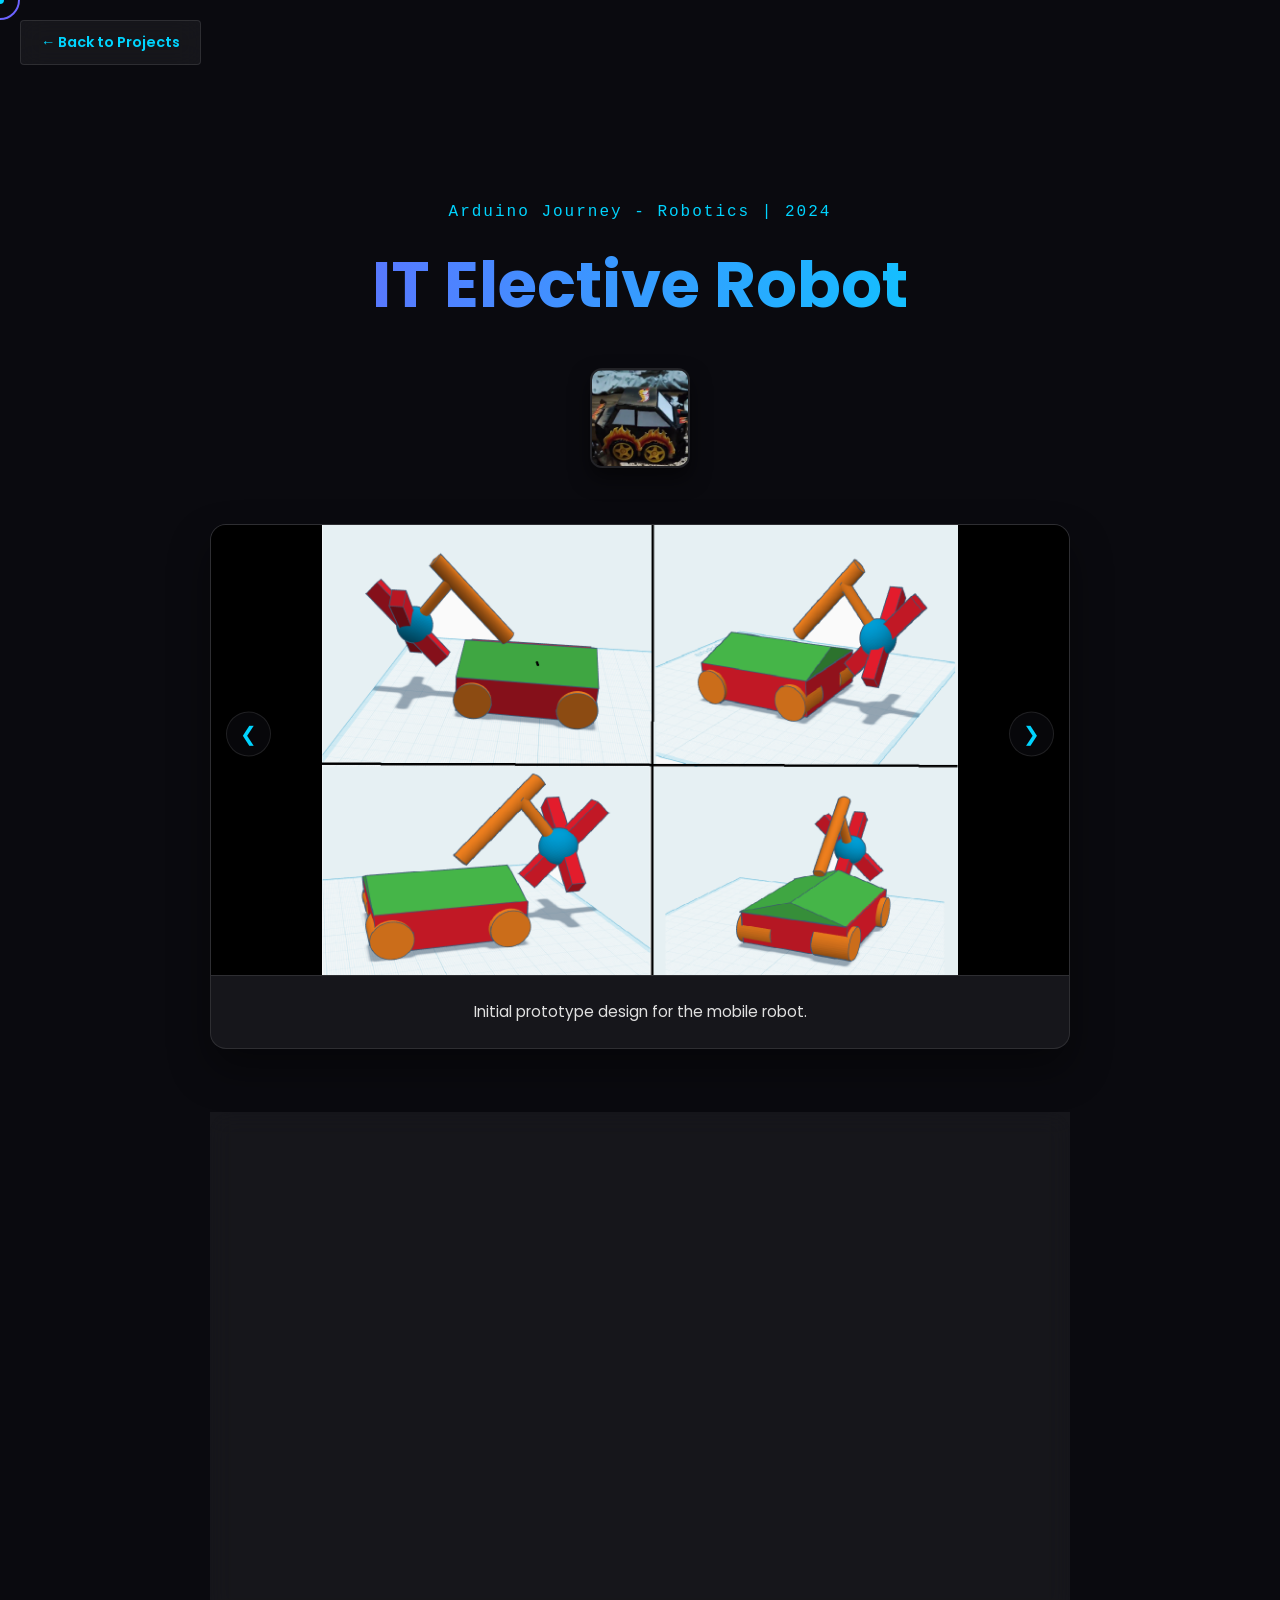
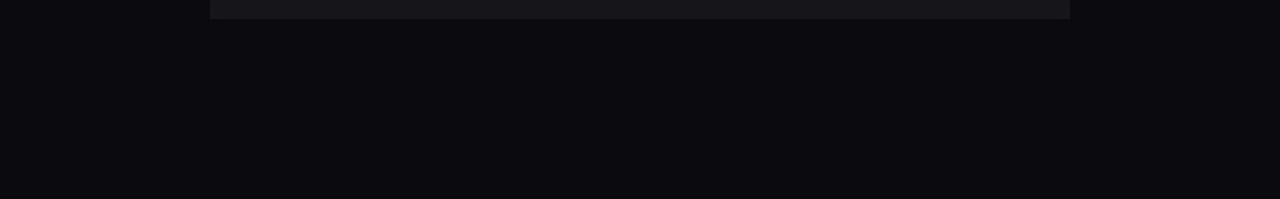
<file: Arduino.html>
<!DOCTYPE html>
<html lang="en">
<head>
    <meta charset="UTF-8">
    <meta name="viewport" content="width=device-width, initial-scale=1.0">
    <title>Robotics | Jesrel Cuambot</title>
    <link rel="stylesheet" href="style.css">
    <link rel="preconnect" href="https://fonts.googleapis.com">
    <link rel="preconnect" href="https://fonts.gstatic.com" crossorigin>
    <link href="https://fonts.googleapis.com/css2?family=Poppins:wght@300;400;600;700&display=swap" rel="stylesheet">
    <style>
        :root {
            --accent-cyan: #00d4ff;
            --accent-purple: #6c63ff;
            --surface: rgba(255, 255, 255, 0.05);
            --glass-border: rgba(255, 255, 255, 0.1);
            --bg-dark: #0a0a0f;
            --white: #e0e0e0;
            --text-muted: #888888;
            --transition: all 0.3s ease;
        }

        body {
            background-color: var(--bg-dark);
            color: var(--white);
            margin: 0;
            font-family: 'Poppins', sans-serif;
            cursor: none;
        }

        a, button {
            cursor: none;
        }

        /* --- CUSTOM CURSOR CSS --- */
        .cursor-dot, .cursor-outline {
            position: fixed;
            top: 0;
            left: 0;
            transform: translate(-50%, -50%);
            border-radius: 50%;
            z-index: 9999;
            pointer-events: none;
        }

        .cursor-dot {
            width: 8px;
            height: 8px;
            background-color: var(--accent-cyan);
        }

        .cursor-outline {
            width: 40px;
            height: 40px;
            border: 2px solid var(--accent-purple);
            transition: width 0.2s, height 0.2s, background-color 0.2s;
        }

        .cursor-outline.hovering {
            width: 60px;
            height: 60px;
            background-color: rgba(108, 99, 255, 0.1);
        }

        .back-btn-top {
            position: fixed;
            top: 20px;
            left: 20px;
            z-index: 1001;
            text-decoration: none;
            color: var(--accent-cyan);
            background: var(--surface);
            backdrop-filter: blur(12px);
            border: 1px solid var(--glass-border);
            padding: 10px 20px;
            border-radius: 4px;
            font-size: 0.9rem;
            font-weight: 600;
            transition: var(--transition);
        }

        .back-btn-top:hover {
            background: var(--accent-cyan);
            color: var(--bg-dark);
            transform: translateY(-2px);
            box-shadow: 0 5px 15px rgba(0, 212, 255, 0.2);
        }

        .project-detail-content {
            padding-top: 100px;
            max-width: 900px;
            margin: 0 auto;
            padding-left: 20px;
            padding-right: 20px;
        }

        .project-header {
            margin-bottom: 2rem;
            text-align: center;
        }

        .project-title {
            font-size: clamp(2.5rem, 5vw, 4rem);
            margin-bottom: 0.5rem;
            color: var(--white);
        }

        .gradient-text {
            background: linear-gradient(90deg, var(--accent-purple), var(--accent-cyan));
            -webkit-background-clip: text;
            -webkit-text-fill-color: transparent;
            color: transparent;
        }

        .pre-title {
            color: var(--accent-cyan);
            font-family: 'Courier New', Courier, monospace;
            letter-spacing: 2px;
            font-size: 1rem;
        }

        /* --- LOGO 100x100 --- */
        .logo-container {
            text-align: center;
            margin-bottom: 3rem;
        }

        .logo-container img {
            width: 100px;
            height: 100px;
            object-fit: cover;
            border-radius: 12px;
            border: 2px solid var(--glass-border);
            box-shadow: 0 10px 20px rgba(0,0,0,0.5);
        }

        /* --- SLIDER CSS --- */
        .slider-container {
            position: relative;
            max-width: 100%;
            overflow: hidden;
            border-radius: 16px;
            margin-bottom: 4rem;
            background: var(--surface);
            border: 1px solid var(--glass-border);
            box-shadow: 0 20px 40px rgba(0,0,0,0.4);
        }

        .slider-wrapper {
            display: flex;
            transition: transform 0.4s cubic-bezier(0.25, 1, 0.5, 1);
        }

        .slide {
            min-width: 100%;
            box-sizing: border-box;
            display: flex;
            flex-direction: column;
        }

        .slide img, 
        .slide video {
            width: 100%;
            max-height: 450px;
            object-fit: contain; /* Ensures whole image/video fits inside without stretching */
            background: #000;
            outline: none; /* Removes any default focus borders */
        }

        .slide-description {
            padding: 1.5rem 2rem;
            text-align: center;
            margin: 0;
            color: var(--white);
            font-size: 0.95rem;
            border-top: 1px solid var(--glass-border);
        }

        .slider-btn {
            position: absolute;
            top: 40%; /* Places arrows over the image, not the text */
            transform: translateY(-50%);
            background: rgba(10, 10, 15, 0.7);
            color: var(--accent-cyan);
            border: 1px solid var(--glass-border);
            width: 45px;
            height: 45px;
            border-radius: 50%;
            font-size: 20px;
            display: flex;
            align-items: center;
            justify-content: center;
            transition: var(--transition);
        }

        .slider-btn:hover {
            background: var(--accent-cyan);
            color: var(--bg-dark);
        }

        .prev-btn { left: 15px; }
        .next-btn { right: 15px; }
        /* ------------------ */

        .details-card {
            background: var(--surface);
            backdrop-filter: blur(12px);
            border: 1px solid var(--glass-border);
            padding: 3rem;
            border-radius: 20px;
            margin-bottom: 5rem;
        }

        .details-card h3 {
            color: var(--accent-cyan);
            margin-bottom: 1.5rem;
            font-size: 1.5rem;
        }

        .details-card p {
            margin-bottom: 2rem;
            font-weight: 300;
            color: var(--text-muted);
            line-height: 1.6;
        }

        .features-list {
            list-style: none;
            padding: 0;
            color: var(--text-muted);
        }

        .features-list li {
            position: relative;
            padding-left: 1.8rem;
            margin-bottom: 1rem;
            font-weight: 300;
        }

        .features-list li::before {
            content: "▹";
            position: absolute;
            left: 0;
            color: var(--accent-purple);
            font-size: 1.2rem;
        }

        .reveal {
            opacity: 0;
            transform: translateY(30px);
            transition: all 0.8s ease-out;
        }
        .reveal.active {
            opacity: 1;
            transform: translateY(0);
        }
        /* --- DOWNLOAD SECTION CSS --- */
.download-section {
    background: var(--surface);
    backdrop-filter: blur(12px);
    border: 1px solid var(--glass-border);
    padding: 3rem;
    border-radius: 20px;
    margin-bottom: 3rem; /* Spaces it out before the Details Card */
    text-align: center;
}

.download-section h3 {
    color: var(--accent-cyan);
    margin-bottom: 1rem;
    font-size: 1.5rem;
}

.download-section p {
    color: var(--text-muted);
    margin-bottom: 2rem;
    font-weight: 300;
}

.download-btn {
    display: inline-flex;
    align-items: center;
    gap: 10px;
    background: linear-gradient(90deg, var(--accent-purple), var(--accent-cyan));
    color: var(--bg-dark);
    padding: 12px 32px;
    border-radius: 30px;
    text-decoration: none;
    font-weight: 700;
    font-size: 1.1rem;
    transition: var(--transition);
    border: none;
    box-shadow: 0 5px 15px rgba(108, 99, 255, 0.3);
}

.download-btn:hover {
    transform: translateY(-3px);
    box-shadow: 0 8px 25px rgba(0, 212, 255, 0.5);
    color: var(--bg-dark);
}
/* --- SLIDER IMAGE CLICK EFFECT --- */
.slide img {
    cursor: pointer;
    transition: transform 0.2s ease;
}

.slide img:hover {
    transform: scale(1.02);
}

/* --- LIGHTBOX MODAL CSS --- */
.custom-modal {
    display: none;
    position: fixed;
    z-index: 10000;
    padding-top: 60px;
    left: 0;
    top: 0;
    width: 100%;
    height: 100%;
    overflow: auto;
    background-color: rgba(10, 10, 15, 0.92);
    backdrop-filter: blur(8px);
}

.modal-view-content {
    margin: auto;
    display: block;
    max-width: 90%;
    max-height: 85vh;
    border-radius: 8px;
    border: 1px solid var(--glass-border);
    animation: zoomEffect 0.3s cubic-bezier(0.34, 1.56, 0.64, 1);
    box-shadow: 0 20px 40px rgba(0,0,0,0.6);
}
.modal-close-btn {
    position: absolute;
    top: 25px;
    right: 35px;
    color: var(--accent-cyan);
    font-size: 40px;
    font-weight: bold;
    cursor: pointer;
    transition: var(--transition);
}

.modal-close-btn:hover {
    color: var(--white);
    transform: scale(1.1);
}

@keyframes zoomEffect {
    from { transform: scale(0.85); opacity: 0; }
    to { transform: scale(1); opacity: 1; }
}
        
        @media (max-width: 768px) {
            .cursor-dot, .cursor-outline { display: none; }
            body, a, button { cursor: auto; }
            .slider-btn { display: none; } /* Hide buttons on mobile to encourage swiping */
        }
    </style>
</head>
<body>
    <div class="cursor-dot"></div>
    <div class="cursor-outline"></div>

    <a href="index.html#projects" class="back-btn-top">← Back to Projects</a>

    <main class="container section-padding">
        <div class="project-detail-content reveal">
            
            <div class="project-header">
                <p class="pre-title">Arduino Journey - Robotics  | 2024</p>
                <h1 class="project-title gradient-text">IT Elective Robot</h1>
            </div>

            <div class="logo-container">
                <img src="./ArduinoImage.png" alt="Quest Tracker Logo">
            </div>

            <div class="slider-container">
                <div class="slider-wrapper">
                    
                    <div class="slide">
                        <img src="./Arduino-Showcase/Prototype-Design.png" alt="Prototype Design">
                        <p class="slide-description">Initial prototype design for the mobile robot.</p>
                    </div>

                    <div class="slide">
                        <img src="./Arduino-Showcase/Diagram.png" alt="Diagram">
                        <p class="slide-description">Circuit diagram for the robot's electronic components.</p>
                    </div>

                     <div class="slide">
    <video muted loop onclick="this.paused ? this.play() : this.pause();">
        <source src="./Arduino-Showcase/robot.mp4" type="video/mp4">
    </video>
    <p class="slide-description"> demonstration of the robot in action.</p>
</div>
                    
                </div>
                
                <button class="slider-btn prev-btn">&#10094;</button>
                <button class="slider-btn next-btn">&#10095;</button>
            </div>



            <div class="details-card">
                <h3>About the Project</h3>
                <p>Quest Tracker is a parent/child task monitoring application designed to bridge the gap between household responsibilities and positive reinforcement. It allows parents to assign tasks to their children and monitor their progress in real-time.</p>
                
                <h3 style="margin-top: 2.5rem;">Key Features</h3>
                <ul class="features-list">
                    <li>Task Assignment and Real-time Tracking</li>
                    <li>Reward System Integration for Physical Incentives</li>
                    <li>Interactive Progress Monitoring Dashboard</li>
                    <li>User-friendly Interface for Multi-generational Use</li>
                </ul>
            </div>
        </div>
    </main>

    <script src="script.js"></script>
    <script>
        document.addEventListener('DOMContentLoaded', () => {
        document.querySelectorAll('.reveal').forEach(el => el.classList.add('active'));

        // --- LIGHTBOX MODAL LOGIC ---
            const modal = document.getElementById("imageModal");
            const modalImg = document.getElementById("modalTargetImg");
            const closeBtn = document.querySelector(".modal-close-btn");
            const sliderImages = document.querySelectorAll(".slide img");

            // Open modal when an image is clicked
            sliderImages.forEach(img => {
                img.addEventListener("click", function() {
                    modal.style.display = "block";
                    modalImg.src = this.src;
                });
            });

            // Close modal when the X is clicked
            closeBtn.addEventListener("click", () => {
                modal.style.display = "none";
            });

            // Close modal if the user clicks the dark background outside the image
            modal.addEventListener("click", (e) => {
                if (e.target === modal) {
                    modal.style.display = "none";
                }
            });
            
            // --- CUSTOM CURSOR LOGIC ---
            const cursorDot = document.querySelector('.cursor-dot');
            const cursorOutline = document.querySelector('.cursor-outline');

            window.addEventListener('mousemove', (e) => {
                const posX = e.clientX;
                const posY = e.clientY;
                cursorDot.style.left = `${posX}px`;
                cursorDot.style.top = `${posY}px`;
                cursorOutline.style.left = `${posX}px`;
                cursorOutline.style.top = `${posY}px`;
            });

            document.querySelectorAll('a, button').forEach(el => {
                el.addEventListener('mouseenter', () => cursorOutline.classList.add('hovering'));
                el.addEventListener('mouseleave', () => cursorOutline.classList.remove('hovering'));
            });

            // --- SLIDER LOGIC ---
            const sliderWrapper = document.querySelector('.slider-wrapper');
            const slides = document.querySelectorAll('.slide');
            const prevBtn = document.querySelector('.prev-btn');
            const nextBtn = document.querySelector('.next-btn');
            
            let currentIndex = 0;

            function updateSlider() {
                sliderWrapper.style.transform = `translateX(-${currentIndex * 100}%)`;
            }

            nextBtn.addEventListener('click', () => {
                currentIndex = (currentIndex < slides.length - 1) ? currentIndex + 1 : 0;
                updateSlider();
            });

            prevBtn.addEventListener('click', () => {
                currentIndex = (currentIndex > 0) ? currentIndex - 1 : slides.length - 1;
                updateSlider();
            });

            // --- MOBILE SWIPE LOGIC ---
            let touchStartX = 0;
            let touchEndX = 0;

            sliderWrapper.addEventListener('touchstart', e => {
                touchStartX = e.changedTouches[0].screenX;
            });

            sliderWrapper.addEventListener('touchend', e => {
                touchEndX = e.changedTouches[0].screenX;
                if (touchEndX < touchStartX - 50) nextBtn.click(); // Swipe Left
                if (touchEndX > touchStartX + 50) prevBtn.click(); // Swipe Right
            });
        });
    </script>
    <div id="imageModal" class="custom-modal">
    <span class="modal-close-btn">&times;</span>
    <img class="modal-view-content" id="modalTargetImg" alt="Expanded View">
</div>
</body>
</html>
</file>
<file: style.css>
/* ======== GLOBAL VARIABLES & RESET ======== */
:root {
    --bg-dark: #0a0a0f;
    --surface: rgba(255, 255, 255, 0.05);
    --surface-hover: rgba(255, 255, 255, 0.1);
    --accent-purple: #6c63ff;
    --accent-cyan: #00d4ff;
    --text-main: #e0e0e0;
    --text-muted: #888;
    --white: #ffffff;
    --glass-border: rgba(255, 255, 255, 0.1);
    --transition: all 0.4s cubic-bezier(0.175, 0.885, 0.32, 1.275);
}

* {
    margin: 0;
    padding: 0;
    box-sizing: border-box;
    cursor: none; /* Hide default cursor for custom one */
}

html {
    scroll-behavior: smooth;
    overflow-x: hidden;
}

body {
    font-family: 'Poppins', sans-serif;
    background-color: var(--bg-dark);
    color: var(--text-main);
    line-height: 1.6;
    overflow-x: hidden;
}

/* ======== CUSTOM CURSOR ======== */
.cursor-dot,
.cursor-outline {
    pointer-events: none;
    position: fixed;
    top: 0;
    left: 0;
    transform: translate(-50%, -50%);
    border-radius: 50%;
    z-index: 9999;
    transition: opacity 0.3s ease, transform 0.3s ease;
}

.cursor-dot {
    width: 8px;
    height: 8px;
    background-color: var(--accent-cyan);
}

.cursor-outline {
    width: 40px;
    height: 40px;
    border: 2px solid var(--accent-purple);
}

/* Cursor hover state */
.cursor-hover .cursor-dot {
    transform: translate(-50%, -50%) scale(1.5);
}
.cursor-hover .cursor-outline {
    width: 60px;
    height: 60px;
    background-color: rgba(108, 99, 255, 0.1);
    border-color: var(--accent-cyan);
}

/* ======== BACKGROUNDS ======== */
#particleCanvas {
    position: fixed;
    top: 0;
    left: 0;
    width: 100%;
    height: 100%;
    z-index: -1;
}

/* ======== NAVIGATION ======== */
header {
    position: fixed;
    top: 0;
    width: 100%;
    z-index: 1000;
    background: rgba(10, 10, 15, 0.8);
    backdrop-filter: blur(12px);
    border-bottom: 1px solid var(--glass-border);
}

.nav-container {
    max-width: 1200px;
    margin: 0 auto;
    padding: 1.5rem 5%;
    display: flex;
    justify-content: space-between;
    align-items: center;
}

.logo {
    font-size: 1.5rem;
    font-weight: 700;
    text-decoration: none;
    color: var(--white);
}

.logo span {
    color: var(--accent-cyan);
}

.nav-links {
    display: flex;
    list-style: none;
    gap: 2.5rem;
}

.nav-links a {
    text-decoration: none;
    color: var(--text-main);
    font-weight: 400;
    font-size: 0.9rem;
    position: relative;
    transition: var(--transition);
}

.nav-links a::after {
    content: '';
    position: absolute;
    bottom: -5px;
    left: 0;
    width: 100%;
    height: 2px;
    background: linear-gradient(to right, var(--accent-purple), var(--accent-cyan));
    transform: scaleX(0);
    transform-origin: right;
    transition: transform 0.3s ease;
}

.nav-links a:hover {
    color: var(--white);
}

.nav-links a:hover::after {
    transform: scaleX(1);
    transform-origin: left;
}

/* Hamburger Menu */
.menu-btn {
    display: none;
    justify-content: center;
    align-items: center;
    width: 30px;
    height: 30px;
    cursor: pointer;
    transition: all .5s ease-in-out;
    z-index: 1001;
}

.menu-btn__burger {
    width: 25px;
    height: 2px;
    background: var(--white);
    border-radius: 5px;
    transition: all .5s ease-in-out;
}

.menu-btn__burger::before,
.menu-btn__burger::after {
    content: '';
    position: absolute;
    width: 25px;
    height: 2px;
    background: var(--white);
    border-radius: 5px;
    transition: all .5s ease-in-out;
}

.menu-btn__burger::before { transform: translateY(-8px); }
.menu-btn__burger::after { transform: translateY(8px); }

/* Animation */
.menu-btn.open .menu-btn__burger {
    transform: translateX(-50px);
    background: transparent;
}
.menu-btn.open .menu-btn__burger::before {
    transform: rotate(45deg) translate(35px, -35px);
}
.menu-btn.open .menu-btn__burger::after {
    transform: rotate(-45deg) translate(35px, 35px);
}

/* ======== HERO SECTION ======== */
.hero-section {
    height: 100vh;
    display: flex;
    justify-content: center;
    align-items: center;
    text-align: center;
    padding: 0 5%;
}

.profile-container {
    margin-bottom: 2rem;
    position: relative;
    display: inline-block;
}

.profile-pic {
    width: 180px;
    height: 180px;
    border-radius: 50%;
    object-fit: cover;
    border: 4px solid var(--glass-border);
    animation: floating 4s ease-in-out infinite;
    box-shadow: 0 0 30px rgba(108, 99, 255, 0.2);
}

@keyframes floating {
    0%, 100% { transform: translateY(0); }
    50% { transform: translateY(-15px); }
}

.pre-title {
    color: var(--accent-cyan);
    font-family: 'Courier New', monospace;
    font-size: 1.1rem;
    margin-bottom: 0.5rem;
}

.hero-section h1 {
    font-size: clamp(3rem, 8vw, 5rem);
    font-weight: 700;
    margin-bottom: 1rem;
}

.gradient-text {
    background: linear-gradient(45deg, var(--accent-purple), var(--accent-cyan), var(--accent-purple));
    background-size: 200% auto;
    -webkit-background-clip: text;
    -webkit-text-fill-color: transparent;
    animation: gradientShift 5s linear infinite;
}

@keyframes gradientShift {
    to { background-position: 200% center; }
}

.typewriter-text {
    font-size: clamp(1.2rem, 3vw, 2rem);
    font-weight: 300;
    color: var(--text-muted);
    min-height: 1.5em;
}

/* Scroll Indicator */
.scroll-indicator {
    position: absolute;
    bottom: 40px;
    left: 50%;
    transform: translateX(-50%);
}

.scroll-indicator a {
    text-decoration: none;
    color: var(--text-muted);
    display: flex;
    flex-direction: column;
    align-items: center;
    gap: 10px;
}

.scroll-indicator span {
    width: 25px;
    height: 45px;
    border: 2px solid var(--text-muted);
    border-radius: 20px;
    position: relative;
}

.scroll-indicator span::before {
    content: '';
    position: absolute;
    top: 8px;
    left: 50%;
    width: 6px;
    height: 6px;
    background-color: var(--accent-cyan);
    border-radius: 50%;
    transform: translateX(-50%);
    animation: scrollMouse 2s infinite;
}

@keyframes scrollMouse {
    0% { opacity: 1; transform: translate(-50%, 0); }
    100% { opacity: 0; transform: translate(-50%, 20px); }
}

/* ======== GENERAL SECTION STYLES ======== */
.section-padding {
    padding: 100px 5%;
}

.container {
    max-width: 1100px;
    margin: 0 auto;
}

.section-title {
    font-size: clamp(2rem, 5vw, 2.5rem);
    margin-bottom: 3rem;
    display: flex;
    align-items: center;
    gap: 15px;
}

.section-title span {
    color: var(--accent-purple);
    font-family: 'Courier New', monospace;
    font-size: 1.2rem;
}

.section-title::after {
    content: '';
    flex: 1;
    height: 1px;
    background: var(--glass-border);
}

/* Reveal Animations */
.reveal {
    opacity: 0;
    transform: translateY(30px);
    transition: all 0.8s ease-out;
}

.reveal.active {
    opacity: 1;
    transform: translateY(0);
}

/* ======== ABOUT SECTION ======== */
.about-text p {
    margin-bottom: 1.5rem;
    font-weight: 300;
}

.skills-tags {
    display: flex;
    flex-wrap: wrap;
    gap: 12px;
    margin-top: 2rem;
}

.skill-tag {
    background: var(--surface);
    border: 1px solid var(--glass-border);
    padding: 8px 16px;
    border-radius: 30px;
    font-size: 0.85rem;
    transition: var(--transition);
}

.skill-tag:hover {
    background: rgba(108, 99, 255, 0.1);
    border-color: var(--accent-purple);
    transform: translateY(-5px);
    box-shadow: 0 5px 15px rgba(108, 99, 255, 0.2);
}

/* ======== PROJECTS SECTION ======== */
.project-grid {
    display: grid;
    grid-template-columns: repeat(auto-fit, minmax(320px, 1fr));
    gap: 2rem;
}

.project-card {
    background: var(--surface);
    backdrop-filter: blur(12px);
    border: 1px solid var(--glass-border);
    border-radius: 16px;
    overflow: hidden;
    transition: var(--transition);
}

.project-card:hover {
    transform: translateY(-8px);
    border-color: var(--accent-cyan);
    box-shadow: 0 10px 30px rgba(0, 212, 255, 0.1);
}

.card-image {
    position: relative;
    height: 220px;
    overflow: hidden;
}

.card-image img, .card-image video {
    width: 100%;
    height: 100%;
    object-fit: cover;
    transition: transform 0.5s ease;
}

.card-overlay {
    position: absolute;
    top: 0;
    left: 0;
    width: 100%;
    height: 100%;
    background: rgba(10, 10, 15, 0.7);
    display: flex;
    justify-content: center;
    align-items: center;
    opacity: 0;
    transition: opacity 0.3s ease;
}

.project-card:hover .card-overlay {
    opacity: 1;
}

.project-card:hover .card-image img {
    transform: scale(1.1);
}

.cta-btn {
    text-decoration: none;
    color: var(--white);
    border: 1px solid var(--accent-cyan);
    padding: 10px 20px;
    border-radius: 4px;
    font-size: 0.9rem;
    transition: var(--transition);
}

.cta-btn:hover {
    background: var(--accent-cyan);
    color: var(--bg-dark);
}

.card-content {
    padding: 1.5rem;
}

.card-content h3 {
    font-size: 1.25rem;
    margin-bottom: 0.8rem;
}

.card-content p {
    font-size: 0.9rem;
    color: var(--text-muted);
    margin-bottom: 1.2rem;
}

.card-tags {
    display: flex;
    gap: 10px;
}

.card-tags span {
    font-size: 0.75rem;
    color: var(--accent-purple);
    font-family: 'Courier New', monospace;
}

/* ======== HOBBY GRID ======== */
.hobby-grid {
    display: grid;
    grid-template-columns: repeat(auto-fit, minmax(240px, 1fr));
    gap: 1.5rem;
}

.hobby-card {
    position: relative;
    border-radius: 12px;
    overflow: hidden;
    height: 280px;
    background: var(--surface);
    border: 1px solid var(--glass-border);
}

.hobby-card img {
    width: 100%;
    height: 100%;
    object-fit: cover;
    opacity: 0.6;
    transition: var(--transition);
}

.hobby-info {
    position: absolute;
    bottom: 0;
    left: 0;
    width: 100%;
    padding: 1.5rem;
    background: linear-gradient(transparent, rgba(10, 10, 15, 0.9));
}

.hobby-card:hover img {
    opacity: 1;
    transform: scale(1.05);
}

/* ======== CONTACT SECTION ======== */
.contact-wrapper {
    text-align: center;
    max-width: 600px;
    margin: 0 auto;
}

.contact-desc {
    margin-bottom: 3rem;
}

.contact-form {
    display: flex;
    flex-direction: column;
    gap: 2rem;
}

.form-group {
    position: relative;
}

.form-group input, .form-group textarea {
    width: 100%;
    padding: 10px 0;
    background: transparent;
    border: none;
    border-bottom: 1px solid var(--text-muted);
    color: var(--white);
    font-size: 1rem;
    transition: border-color 0.3s ease;
}

.form-group label {
    position: absolute;
    top: 10px;
    left: 0;
    color: var(--text-muted);
    pointer-events: none;
    transition: all 0.3s ease;
}

.form-group input:focus, .form-group textarea:focus {
    outline: none;
    border-bottom-color: var(--accent-cyan);
}

.form-group input:focus ~ label,
.form-group textarea:focus ~ label,
.form-group input:valid ~ label,
.form-group textarea:valid ~ label {
    top: -20px;
    font-size: 0.85rem;
    color: var(--accent-cyan);
}

.submit-btn {
    background: linear-gradient(45deg, var(--accent-purple), var(--accent-cyan));
    border: none;
    padding: 15px 30px;
    color: var(--white);
    font-size: 1rem;
    font-weight: 600;
    border-radius: 4px;
    cursor: pointer;
    align-self: flex-start;
    position: relative;
    overflow: hidden;
    transition: var(--transition);
}

.submit-btn:hover {
    transform: translateY(-3px);
    box-shadow: 0 10px 20px rgba(0, 212, 255, 0.2);
}

.social-links {
    margin-top: 3rem;
    display: flex;
    justify-content: center;
    gap: 2rem;
}

.social-icon {
    text-decoration: none;
    color: var(--text-muted);
    font-weight: 500;
    transition: var(--transition);
}

.social-icon:hover {
    color: var(--accent-purple);
    text-shadow: 0 0 10px rgba(108, 99, 255, 0.5);
}

/* ======== FOOTER & BACK TO TOP ======== */
#backToTop {
    display: none;
    position: fixed;
    bottom: 30px;
    right: 30px;
    z-index: 99;
    border: 1px solid var(--accent-cyan);
    background: var(--bg-dark);
    color: var(--accent-cyan);
    padding: 10px 15px;
    border-radius: 4px;
    font-size: 1.2rem;
    transition: var(--transition);
}

#backToTop:hover {
    background: var(--accent-cyan);
    color: var(--bg-dark);
}

footer {
    text-align: center;
    padding: 40px 0;
    border-top: 1px solid var(--glass-border);
    font-size: 0.85rem;
    color: var(--text-muted);
}

/* ======== MOBILE RESPONSIVE ======== */
@media screen and (max-width: 768px) {
    .nav-links {
        display: none; /* Hide links on mobile for simplicity, or implement menu */
    }
    
    .hero-section h1 {
        font-size: 3.5rem;
    }
    
    .section-padding {
        padding: 60px 5%;
    }
}
</file>
